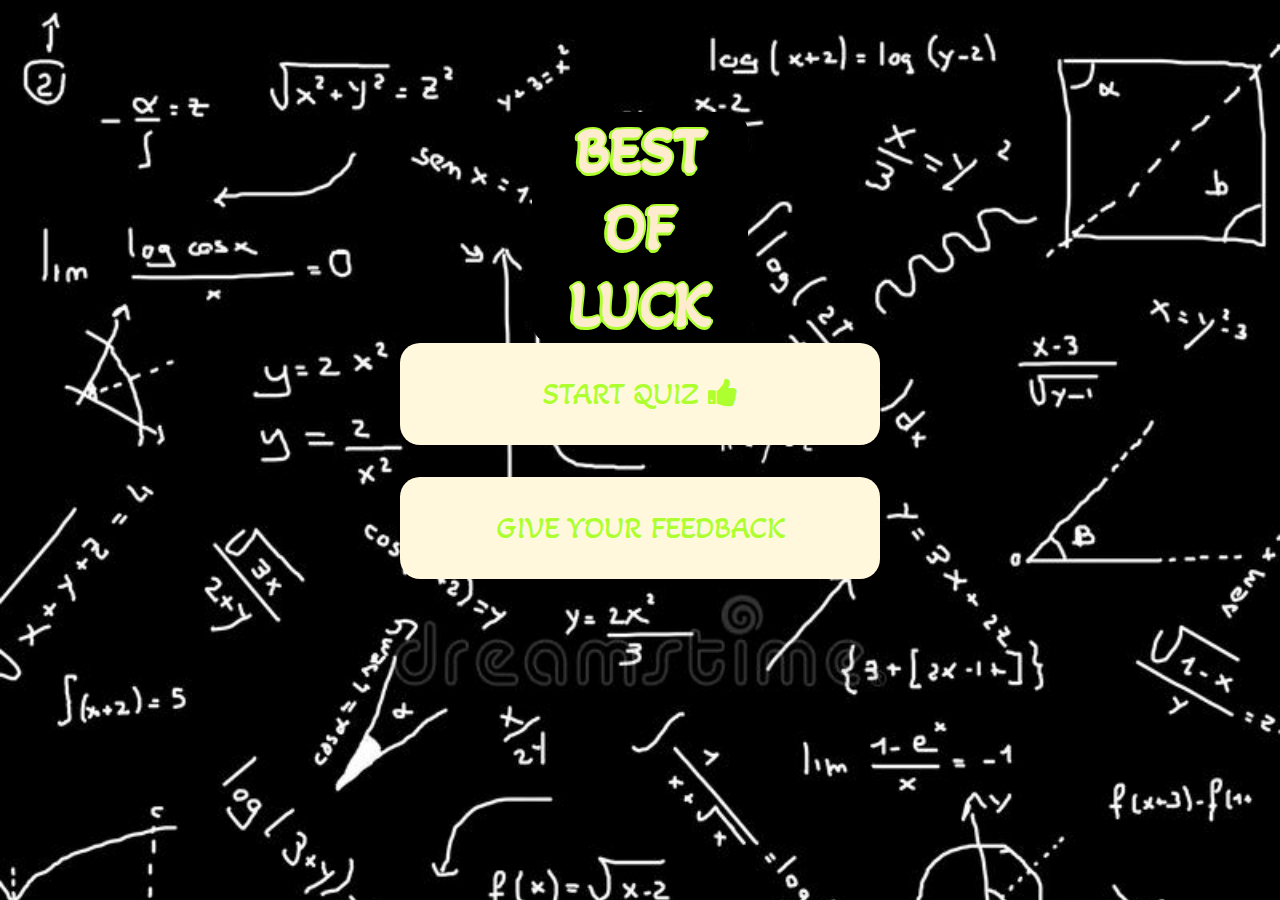
<file: index.html>
<!DOCTYPE html>
<html lang="en">
<head>
    <meta charset="UTF-8">
    <meta http-equiv="X-UA-Compatible" content="IE=edge">
    <meta name="viewport" content="width=device-width, initial-scale=1.0">
    <title>Home page</title>
    <link rel="stylesheet" type="text/css" href="style.css">
    <script>
        var bleep=new Audio();
bleep.src="Clickaudio.mp3"
    </script>
    
    <link rel="stylesheet" href="https://stackpath.bootstrapcdn.com/font-awesome/4.7.0/css/font-awesome.min.css">
</head>
<body>
    <!-----Intro page----------->
    <div class="container">
    <div id="home" class="flex-column flex-center">
    <h1>BEST OF LUCK</h1>
    <a href="quiz.html" class="btn" onmousedown="bleep.play()">START QUIZ  <i class="fa fa-thumbs-up"></i></a>
    <a href="https://forms.gle/8yBCGtMxSPUpSVvG7"  class="btn" onmousedown="bleep.play()">GIVE YOUR FEEDBACK</a>
</div>
</div>   
</body>
</html>
</file>
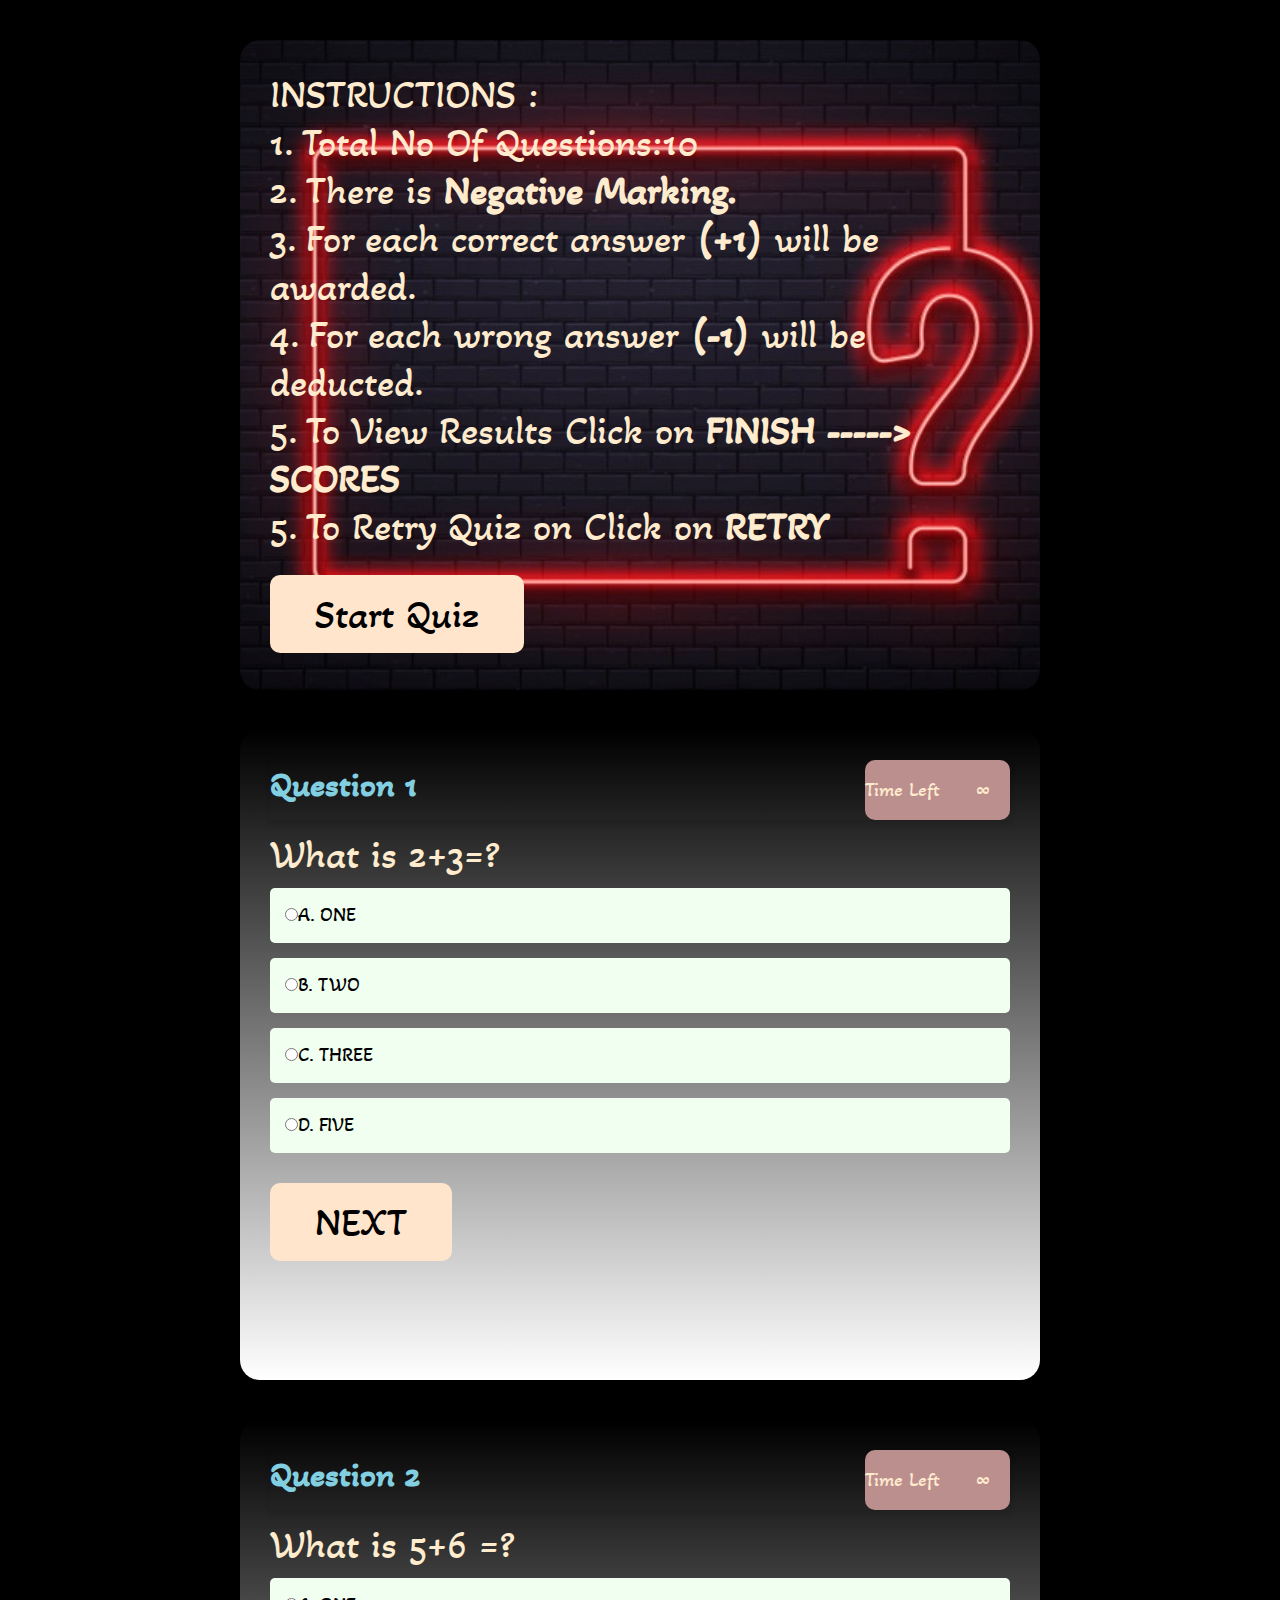
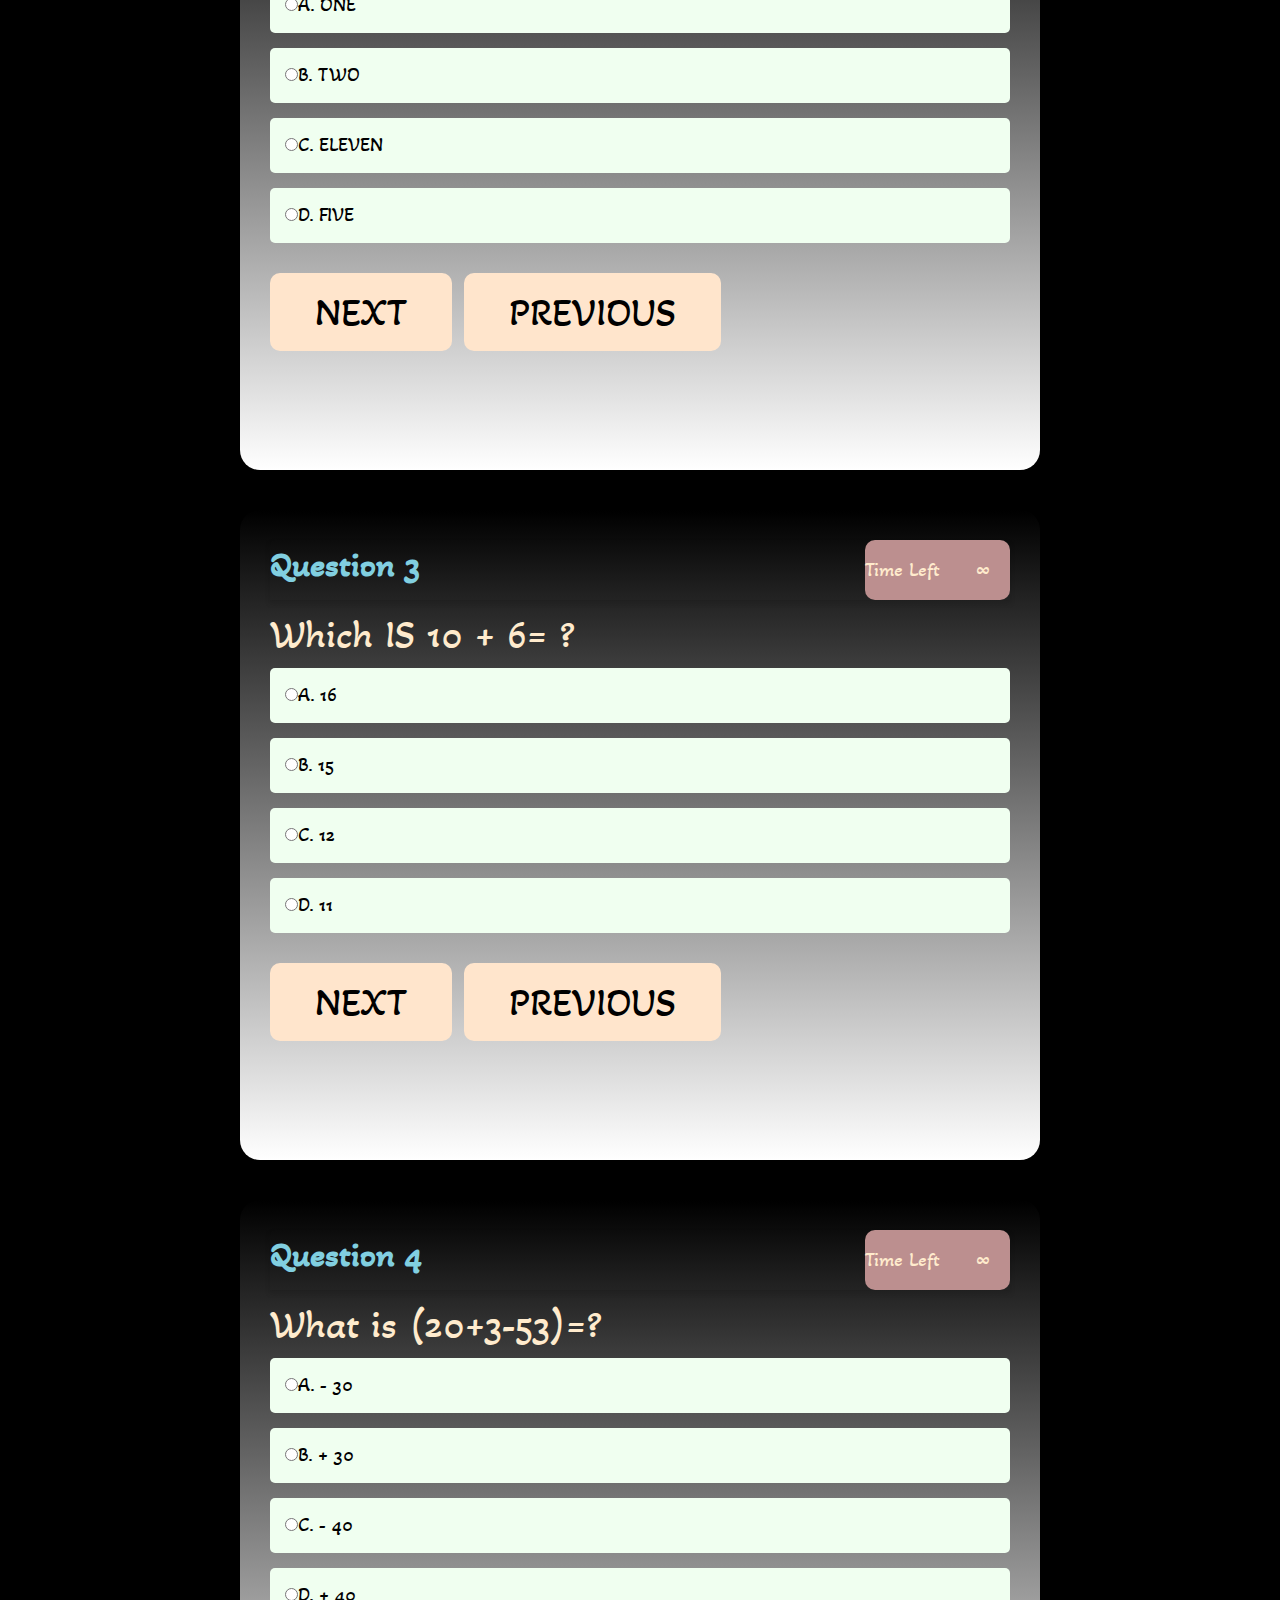
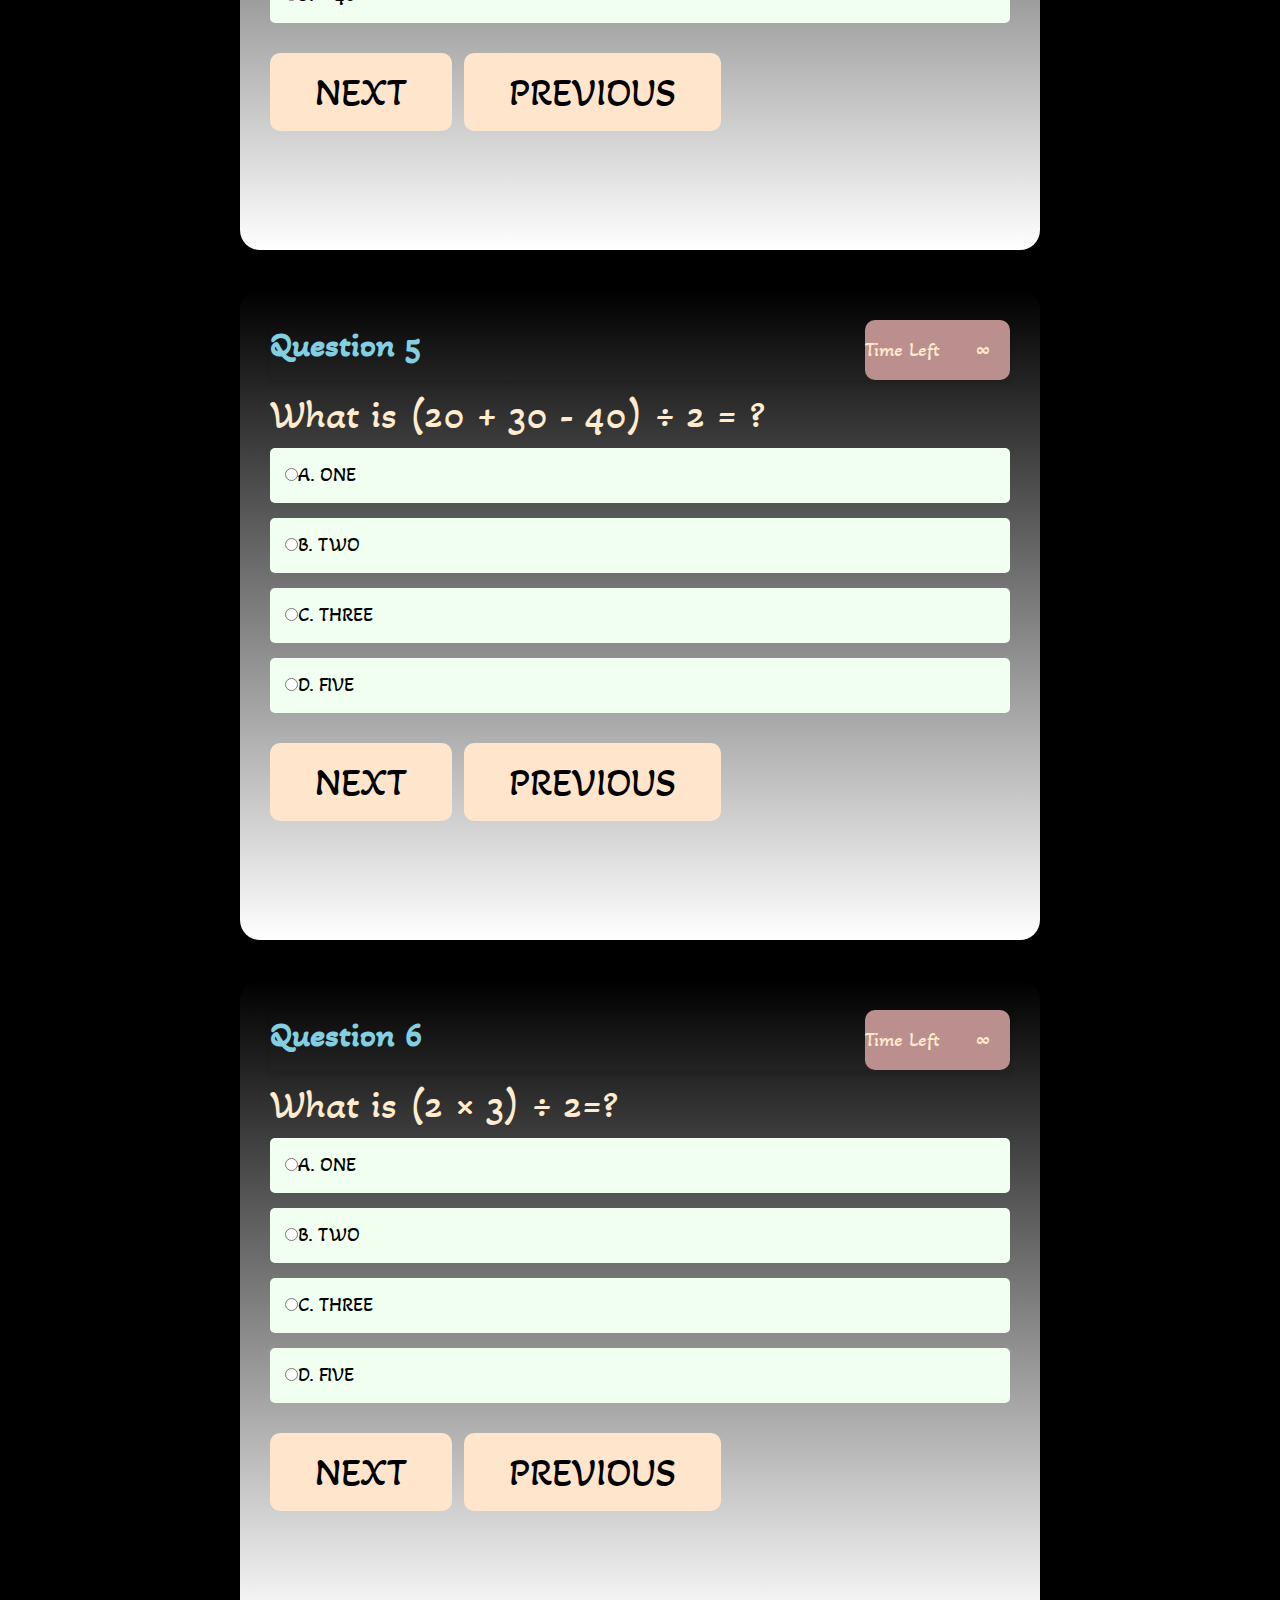
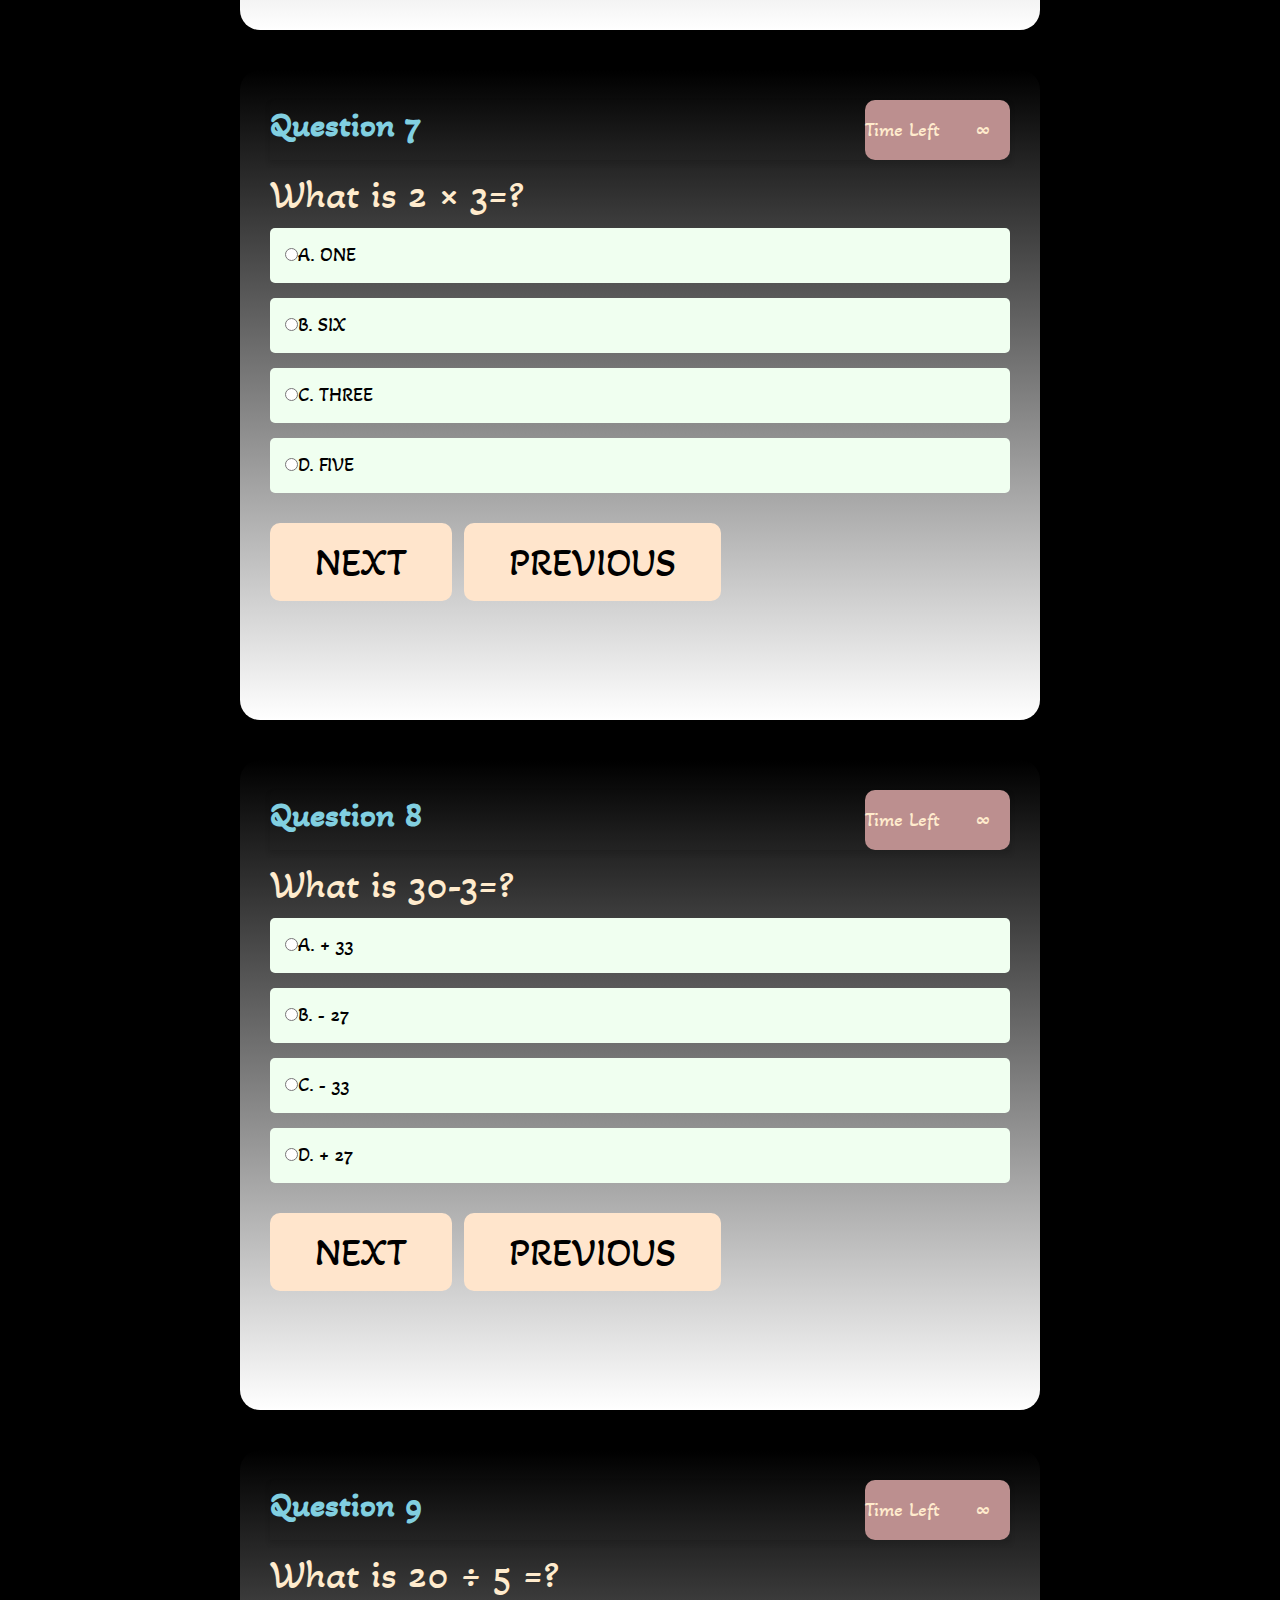
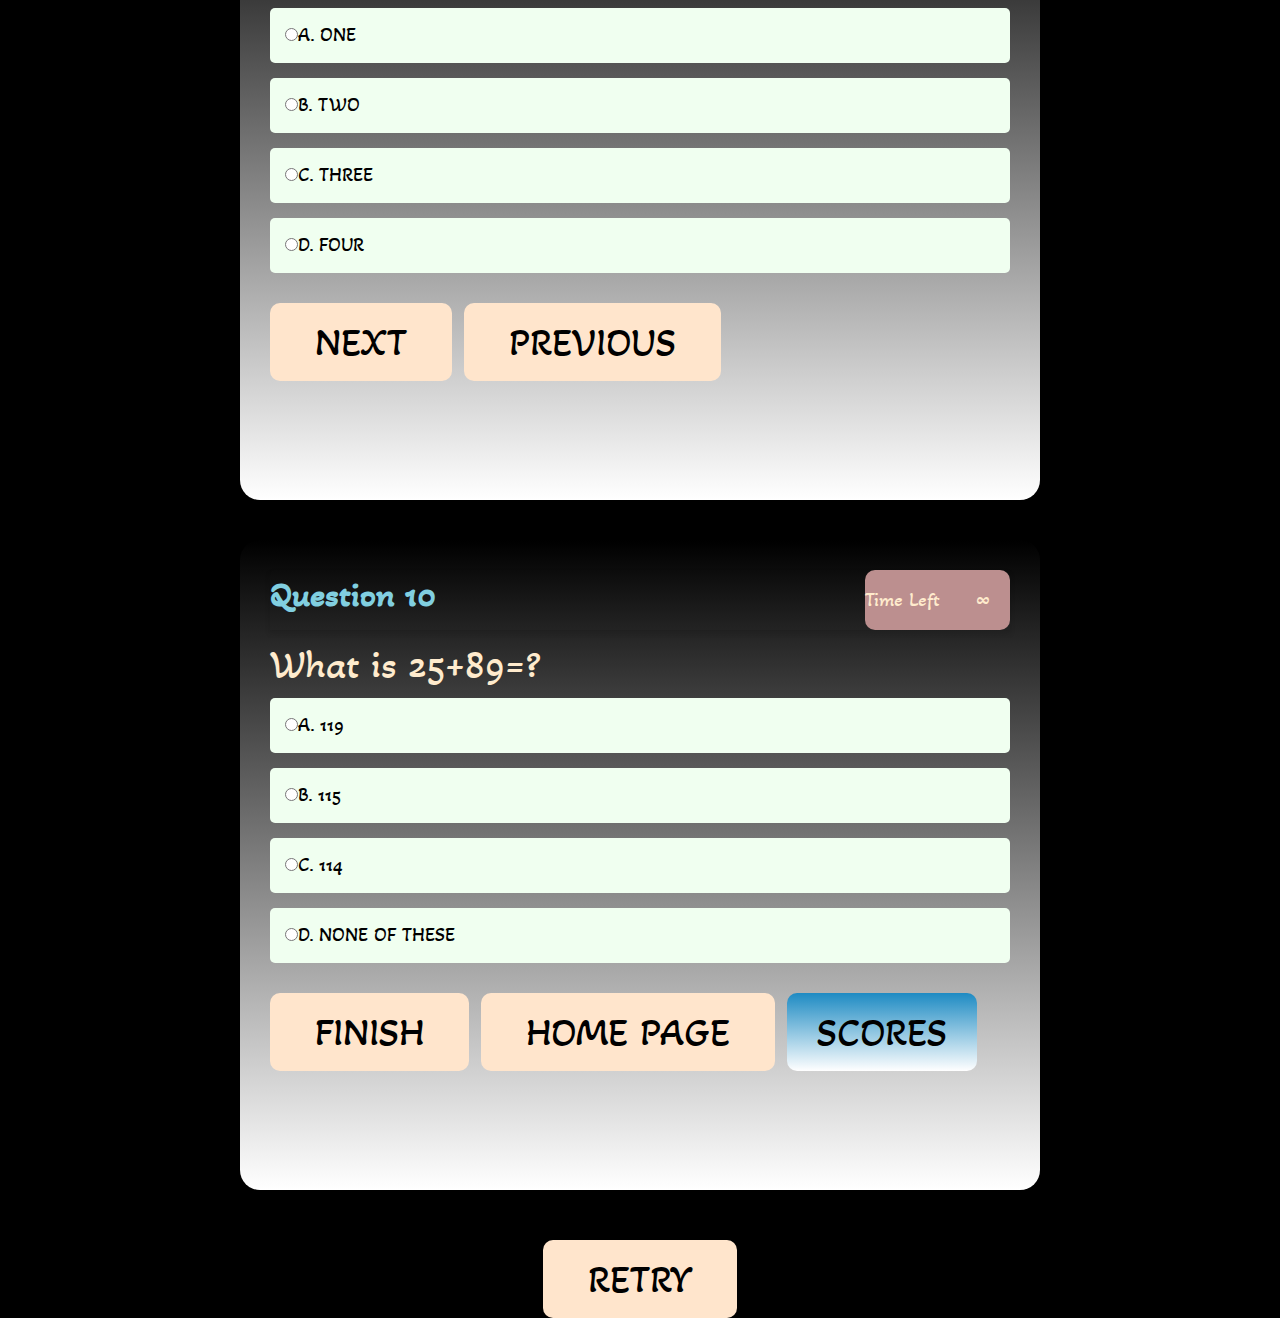
<file: quiz.html>
<!DOCTYPE html>
<html lang="en">

<head>
    <meta charset="UTF-8">
    <meta http-equiv="X-UA-Compatible" content="IE=edge">
    <meta name="viewport" content="width=device-width, initial-scale=1.0">
    <title>quiz page</title>
    <link rel="stylesheet" type="text/css" href="quiz.css">
    <script src="quiz.js"></script>
</head>

<body>
    <!-----------------------------------------------Instructions------------------------------------------------>
    <div class="ins-box custom-box ">
        <h3>INSTRUCTIONS : </h3>
        <p>1. Total No Of Questions:<span class="total-question">10</span></p>
        
        <p>2. There is <b>Negative Marking.</b></p>
        <p>3. For each correct answer<b> (+1) </b> will be awarded. </p>
        <p>4. For each wrong answer<b> (-1) </b> will be deducted.</p>
        <p>5. To View Results Click on <b>FINISH -----> SCORES</b></p>
        <p>5. To Retry Quiz on Click on <b>RETRY</b></p>
        <a href="#q1" onmousedown="bleep.play()"><button type="button" class="btn">Start Quiz</button></a>
    </div>
    <!------------Q1--------->
    <div class="quiz-box custom-box">
        <form name="quiz" id="quiz">
            <div class="heading">
                <header>
                    <div class="ques-no" id="q1">
                        Question 1
                    </div>
                    <div class="timer">
                        <div class="timetext">Time Left</div>
                        <div class="timesec">∞</div>
                    </div>
                </header>
            </div>
            <div class="ques-text">
                What is 2+3=?
            </div>
            <div class="option-container">
                <div class="option" id="o1" onmousedown="bleep.play()"><input type="radio" name="ques1" value="ONE">A. ONE</div>
                <div class="option" id="o2" onmousedown="bleep.play()"><input type="radio" name="ques1" value="TWO">B. TWO</div>
                <div class="option" id="o3" onmousedown="bleep.play()"><input type="radio" name="ques1" value="THREE">C. THREE</div>
                <div class="option" id="o4" onmousedown="bleep.play()"><input type="radio" name="ques1" value="FIVE">D. FIVE</div>

            </div>
           
            <a href="#q2" onmousedown="bleep.play()"><button type="button" class="btn">NEXT</button></a>



    </div>

    <!-----------Q2------------>
    <div class="quiz-box custom-box">
        <div class="heading">
            <header>
                <div class="ques-no" id="q2">
                    Question 2
                </div>
                <div class="timer">
                    <div class="timetext">Time Left</div>
                    <div class="timesec">∞</div>
                </div>
            </header>
        </div>
        <div class="ques-text">
            What is 5+6 =?
        </div>
        <div class="option-container">
            <div class="option" id="o1" onmousedown="bleep.play()"><input type="radio" name="ques2" value="ONE" >A. ONE</div>
            <div class="option" id="o2" onmousedown="bleep.play()"><input type="radio" name="ques2" value="TWO" >B. TWO</div>
            <div class="option" id="o3" onmousedown="bleep.play()"><input type="radio" name="ques2" value="ELEVEN" >C. ELEVEN</div>
            <div class="option" id="o4" onmousedown="bleep.play()"><input type="radio" name="ques2" value="FIVE" >D. FIVE</div>

        </div>
        <span>
            <!--div class="next-que-btn"-->
            <a href="#q3" onmousedown="bleep.play()"><button type="button" class="btn">NEXT</button></a>

            <!--div class="prev-que-btn"-->
            <a href="#q1" onmousedown="bleep.play()"><button type="button" class="btn">PREVIOUS</button></a>
        </span>
    </div>
    <!-----------Q3------------>
    <div class="quiz-box custom-box">
        <div class="heading">
            <header>
                <div class="ques-no" id="q3">
                    Question 3
                </div>
                <div class="timer">
                    <div class="timetext">Time Left</div>
                    <div class="timesec">∞</div>
                </div>
            </header>
        </div>
        <div class="ques-text">
            Which IS 10 + 6= ?
        </div>
        <div class="option-container">
            <div class="option" id="o1" onmousedown="bleep.play()"><input type="radio" name="ques3" value="16" >A. 16</div>
            <div class="option" id="o2" onmousedown="bleep.play()"><input type="radio" name="ques3" value="15" >B. 15</div>
            <div class="option" id="o3" onmousedown="bleep.play()"><input type="radio" name="ques3" value="12" >C. 12</div>
            <div class="option" id="o4" onmousedown="bleep.play()"><input type="radio" name="ques3" value="11" >D. 11</div>

        </div>
        <span>
            <!--div class="next-que-btn"-->
            <a href="#q4" onmousedown="bleep.play()"><button type="button" class="btn">NEXT</button></a>

            <!--div class="prev-que-btn"-->
            <a href="#q2" onmousedown="bleep.play()"><button type="button" class="btn">PREVIOUS</button></a>
        </span>

    </div>
    <!-----------Q4------------>
    <div class="quiz-box custom-box">
        <div class="heading">
            <header>
                <div class="ques-no" id="q4">
                    Question 4
                </div>
                <div class="timer">
                    <div class="timetext">Time Left</div>
                    <div class="timesec">∞</div>
                </div>
            </header>
        </div>
        <div class="ques-text">
            What is (20+3-53)=?
        </div>
        <div class="option-container">
            <div class="option" id="o1" onmousedown="bleep.play()"><input type="radio" name="ques4" value="- 30">A. - 30</div>
            <div class="option" id="o2" onmousedown="bleep.play()"><input type="radio" name="ques4" value="+ 30">B. + 30</div>
            <div class="option" id="o3" onmousedown="bleep.play()"><input type="radio" name="ques4" value="- 40">C. - 40</div>
            <div class="option" id="o4" onmousedown="bleep.play()"><input type="radio" name="ques4" value="+ 40">D. + 40</div>

        </div>
        <span>
            <!--div class="next-que-btn"-->
            <a href="#q5" onmousedown="bleep.play()"><button type="button" class="btn">NEXT</button></a>

            <!--div class="prev-que-btn"-->
            <a href="#q3" onmousedown="bleep.play()"><button type="button" class="btn">PREVIOUS</button></a>
        </span>

    </div>
    <!-----------Q5------------>
    <div class="quiz-box custom-box">
        <div class="heading">
            <header>
                <div class="ques-no" id="q5">
                    Question 5
                </div>
                <div class="timer">
                    <div class="timetext">Time Left</div>
                    <div class="timesec">∞</div>
                </div>
            </header>
        </div>
        <div class="ques-text">
            What is (20 + 30 - 40) &divide; 2 = ?
        </div>
        <div class="option-container">
            <div class="option" id="o1" onmousedown="bleep.play()"><input type="radio" name="ques5" value="ONE">A. ONE</div>
            <div class="option" id="o2" onmousedown="bleep.play()"><input type="radio" name="ques5" value="TWO">B. TWO</div>
            <div class="option" id="o3" onmousedown="bleep.play()"><input type="radio" name="ques5" value="THREE">C. THREE</div>
            <div class="option" id="o4" onmousedown="bleep.play()"><input type="radio" name="ques5" value="FIVE">D. FIVE</div>

        </div>
        <span>
            <!--div class="next-que-btn"-->
            <a href="#q6" onmousedown="bleep.play()"><button type="button" class="btn">NEXT</button></a>

            <!--div class="prev-que-btn"-->
            <a href="#q4" onmousedown="bleep.play()"><button type="button" class="btn">PREVIOUS</button></a>
        </span>

    </div>
    <!-----------Q6------------>
    <div class="quiz-box custom-box">
        <div class="heading">
            <header>
                <div class="ques-no" id="q6">
                    Question 6
                </div>
                <div class="timer">
                    <div class="timetext">Time Left</div>
                    <div class="timesec">∞</div>
                </div>
            </header>
        </div>
        <div class="ques-text">
            What is (2 &times; 3) &divide; 2=?
        </div>
        <div class="option-container">
            <div class="option" id="o1" onmousedown="bleep.play()"><input type="radio" name="ques6" value="ONE">A. ONE</div>
            <div class="option" id="o2" onmousedown="bleep.play()"><input type="radio" name="ques6" value="TWO">B. TWO</div>
            <div class="option" id="o3" onmousedown="bleep.play()"><input type="radio" name="ques6" value="THREE">C. THREE</div>
            <div class="option" id="o4" onmousedown="bleep.play()"><input type="radio" name="ques6" value="FIVE">D. FIVE</div>

        </div>
        <span>
            <!--div class="next-que-btn"-->
            <a href="#q7" onmousedown="bleep.play()"><button type="button" class="btn">NEXT</button></a>

            <!--div class="prev-que-btn"-->
            <a href="#q5" onmousedown="bleep.play()"><button type="button" class="btn">PREVIOUS</button></a>
        </span>

    </div>
    <!-----------Q7------------>
    <div class="quiz-box custom-box">
        <div class="heading">
            <header>
                <div class="ques-no" id="q7">
                    Question 7
                </div>
                <div class="timer">
                    <div class="timetext">Time Left</div>
                    <div class="timesec">∞</div>
                </div>
            </header>
        </div>
        <div class="ques-text">
            What is 2 &times; 3=?
        </div>
        <div class="option-container">
            <div class="option" id="o1" onmousedown="bleep.play()"><input type="radio" name="ques7" value="ONE">A. ONE</div>
            <div class="option" id="o2" onmousedown="bleep.play()"><input type="radio" name="ques7" value="SIX">B. SIX</div>
            <div class="option" id="o3" onmousedown="bleep.play()"><input type="radio" name="ques7" value="THREE">C. THREE</div>
            <div class="option" id="o4" onmousedown="bleep.play()"><input type="radio" name="ques7" value="FIVE">D. FIVE</div>

        </div>
        <span>
            <!--div class="next-que-btn"-->
            <a href="#q8" onmousedown="bleep.play()"><button type="button" class="btn">NEXT</button></a>

            <!--div class="prev-que-btn"-->
            <a href="#q6" onmousedown="bleep.play()"><button type="button" class="btn">PREVIOUS</button></a>
        </span>

    </div>
    <!-----------Q8------------>
    <div class="quiz-box custom-box">
        <div class="heading">
            <header>
                <div class="ques-no" id="q8">
                    Question 8
                </div>
                <div class="timer">
                    <div class="timetext">Time Left</div>
                    <div class="timesec">∞</div>
                </div>
            </header>
        </div>
        <div class="ques-text">
            What is 30-3=?
        </div>
        <div class="option-container">
            <div class="option" id="o1" onmousedown="bleep.play()"><input type="radio" name="ques8" value="+ 33">A. + 33</div>
            <div class="option" id="o2" onmousedown="bleep.play()"><input type="radio" name="ques8" value="- 27">B. - 27</div>
            <div class="option" id="o3" onmousedown="bleep.play()"><input type="radio" name="ques8" value="- 33">C. - 33</div>
            <div class="option" id="o4" onmousedown="bleep.play()"><input type="radio" name="ques8" value="+ 27">D. + 27</div>

        </div>
        <span>
            <!--div class="next-que-btn"-->
            <a href="#q9" onmousedown="bleep.play()"><button type="button" class="btn">NEXT</button></a>

            <!--div class="prev-que-btn"-->
            <a href="#q7" onmousedown="bleep.play()"><button type="button" class="btn">PREVIOUS</button></a>
        </span>
    </div>
    <!-----------Q9------------>
    <div class="quiz-box custom-box">
        <div class="heading">
            <header>
                <div class="ques-no" id="q9">
                    Question 9
                </div>
                <div class="timer">
                    <div class="timetext">Time Left</div>
                    <div class="timesec">∞</div>
                </div>
            </header>
        </div>
        <div class="ques-text">
            What is 20 &divide; 5 =?
        </div>
        <div class="option-container">
            <div class="option" id="o1" onmousedown="bleep.play()"><input type="radio" name="ques9" value="ONE">A. ONE</div>
            <div class="option" id="o2" onmousedown="bleep.play()"><input type="radio" name="ques9" value="TWO">B. TWO</div>
            <div class="option" id="o3" onmousedown="bleep.play()"><input type="radio" name="ques9" value="THREE">C. THREE</div>
            <div class="option" id="o4" onmousedown="bleep.play()"><input type="radio" name="ques9" value="FOUR">D. FOUR</div>

        </div>
        <span>
            <!--div class="next-que-btn"-->
            <a href="#q10" onmousedown="bleep.play()"><button type="button" class="btn">NEXT</button></a>

            <!--div class="prev-que-btn"-->
            <a href="#q8" onmousedown="bleep.play()"><button type="button" class="btn">PREVIOUS</button></a>
        </span>

    </div>
    <!-----------Q10------------>
    <div class="quiz-box custom-box">
        <div class="heading">
            <header>
                <div class="ques-no" id="q10">
                    Question 10
                </div>
                <div class="timer">
                    <div class="timetext">Time Left</div>
                    <div class="timesec">∞</div>
                </div>
            </header>
        </div>
        <div class="ques-text">
            What is 25+89=?
        </div>
        <div class="option-container">
            <div class="option" id="o1" onmousedown="bleep.play()"><input type="radio" name="ques10" value="119">A. 119</div>
            <div class="option" id="o2" onmousedown="bleep.play()"><input type="radio" name="ques10" value="115">B. 115</div>
            <div class="option" id="o3" onmousedown="bleep.play()"><input type="radio" name="ques10" value="114">C. 114</div>
            <div class="option" id="o4" onmousedown="bleep.play()"><input type="radio" name="ques10" value="NONE OF THESE">D. NONE OF THESE</div>

        </div>
        <!------BUTTONS AT LAST------------------->
        <div class="next-que-btn">
            <span><button type="button" class="btn" onclick="check()" onmousedown="bleep.play()">FINISH</button>

                <a href="index.html" onmousedown="bleep.play()"><button type="button" class="btn">HOME PAGE</button></a>

            
            <a href="#finalresult"><button type="button" class="btn" id="seeresults" onmousedown="bleep.play()">SCORES</button></a>
            </span>
        </div>
        </form>



    </div>
    <!--------------Finalresultrow--------------------->
    <div class="container">
        <p id="finalresult" color="black"></p>
        <center><a href="#q1" onmousedown="bleep.play()"><input type="button" value="RETRY" class="retry"
            onClick="window.location.reload(false)"></a></center>
    </div>





</body>

</html>
</file>
<file: style.css>
/***********Font style******************/
@import url('https://fonts.googleapis.com/css2?family=Akaya+Telivigala&display=swap');
body{
    background-color:black;
    background-image:url("math6.jpg");
    background-repeat: no-repeat;
    background-size: cover;
    background-attachment: fixed;
    box-sizing: border-box;
    margin: 0;
    padding: 0;
}
*{
    box-sizing: border-box;
    margin: 0;
    padding: 0;
    
    font-family:'Akaya Telivigala' , cursive;
}
/*****************************heading**************************/
h1{
    color: blanchedalmond;
    font-size: 4rem;
    margin-bottom: 5rem;
    margin: auto;
    justify-content: center;
    align-items: center;
    max-width:45%;
    text-align: center;
    text-shadow: -2.5px 0 greenyellow, 0 2.5px greenyellow, 2.5px 0 greenyellow, 0 -2.5px greenyellow;
    text-decoration: none;
    margin-top:5rem;
    background: black;
    border-radius: 20px;
}

/**********************container settings*********************/
.container{
    
    display: flex;
    justify-content: center;
    align-items: center;
    padding: 2rem;
    max-width: 50%;
    margin:0 auto;
    
}
.flex-column {
    display: flex;
    flex-direction: column;
}

.flex-center{
    justify-content: center;
    align-items: center;
}
/**************************Button*******************************/
.btn{
    font-size: 2rem;
    padding: 2rem;
    width:30rem;
    text-align: center;
    margin-bottom: 1em;
    text-decoration: none;
    color:greenyellow;
    background: cornsilk;
    border-radius: 20px;
}
.btn:hover{
    cursor: pointer;
    box-shadow: 0.5rem 0.5rem 0.5rem 0.5rem greenyellow;
    transition: transform 150ms;
    transform: scale(1.03);
}
</file>
<file: quiz.css>
@import url('https://fonts.googleapis.com/css2?family=Akaya+Telivigala&display=swap');
/***********************body*************************/
body{
    background-color:black;
    margin: 0;
    padding: 0;
   
}
*{
    box-sizing: border-box;
    margin: 0;
    padding: 0;
    font-size: 40px;
    font-family:'Akaya Telivigala' , cursive;
    outline:none;
    
}
/****************instruction box****************************/
.custom-box{
    width:800px;
    height:650px;
    margin:40px auto;
    background-image:url("math2.jpg");
    background-repeat: no-repeat;
    background-position: center;
    background-size: cover;
    padding:30px;
    border-radius:20px;
    color: blanchedalmond;
}
/*****************************************Question intro****************************/
.heading header{
    display: flex;
    align-items: center;
    justify-content: space-between;
    border-radius: 5px 5px 0 0;
    box-shadow: 0px 3px 5px 1px rgba(0,0,0,0.1);
    
}
.heading header .ques-no{
    font-size: 35px;
    font-weight: 600;
    color:rgba(129, 207, 224, 1);
    
    padding-bottom: 10px;
    line-height: 25px;
    
}
/*******************************timer*******************************/
.heading header .timer {
display: flex;
align-items: center;
justify-content: center!important;
justify-content: space-between!important;
width: 145px;
height: 60px;
border-radius: 10px;
background: rosybrown;

}
.heading header .timer .timetext{
    font-weight: 500;
    font-size: 20px;
    user-select: none;
}
.heading header .timer .timesec{
    font-size: 20px;
    font-weight: 500;
    color:blanchedalmond;
    
    height: 30px;
    width:55px;
    text-align: center;
    line-height: 30px;
    border-radius: 5px;
    
}
/****************instructions************************/
.ins-box h3{
    font-weight: 500;
}
.ins-box .btn{
    margin-top: 25px;
}
.btn{
    padding:15px 45px;
    background-color:#FFE5CC;
    border-radius: 10px;
    border:none;
    cursor:pointer;
    margin: auto;
    display: inline-block;
}
.btn:hover{
    cursor: pointer;
    box-shadow: 5px 5px 5px 5px rgba(129, 207, 224, 1);
    transition: transform 150ms;
    transform: scale(1.03);
}
/*************************Question***********************/
.quiz-box{
    width:800px;
    height:650px;
    margin:40px auto;
    background-image:linear-gradient(black,white)!important;
    padding:30px;
    border-radius:20px;
    color: blanchedalmond;
}



.quiz-box .ques-text{
    font-size: 40px;
    font-weight: 400;
    color: blanchedalmond;
    padding: 20px 0;
    line-height: 28px;
    margin: 0;
}
/****************************OPTION STYLING*******************************/
.quiz-box .option-container .option{
    background-color: honeydew;
    
    padding:15px;
    font-size:20px;
    line-height: 25px;
    color:black;
    border-radius:5px;
    margin-bottom: 15px;
    cursor:pointer;
}

.quiz-box .option-container #o1:hover{
    background-image:linear-gradient(rgba(30, 139, 195, 1),white);
}
.quiz-box .option-container #o2:hover{
    background-image:linear-gradient(palevioletred,white);
}
.quiz-box .option-container #o3:hover{
    background-image:linear-gradient(yellow,white);
}
.quiz-box .option-container #o4:hover{
    background-image:linear-gradient(greenyellow,white);
}
.quiz-box .btn{
    margin: 15px 0;
}
/**********finalresult*************************/
#finalresult{
    display: flex;
    
    margin: auto;
    
    color:black;
    background-image:url(math7.jpg);
    background-position: center;
    margin-top: 5px;
    border-radius: 10px;
    justify-content: center;
    text-align: center ;
    
}
/******************retry button*****************/
.retry{
    padding:15px 45px;
    background-color:#FFE5CC;
    border-radius: 10px;
    border:none;
    cursor:pointer;
    margin-top: 10px;
    display: inline-block;
    
}
.retry:hover{
    cursor: pointer;
    box-shadow: 5px 5px 5px 5px rgba(129, 207, 224, 1);
    transition: transform 150ms;
    transform: scale(1.03);
}
/*********************seeresults******************/
#seeresults{
    padding:15px 30px;
    background-image: linear-gradient(rgba(30, 139, 195, 1),white);
   
    
    border-radius: 10px;
    border:none;
    cursor:pointer;
    margin: auto;
    display: inline-block;
}
</file>
